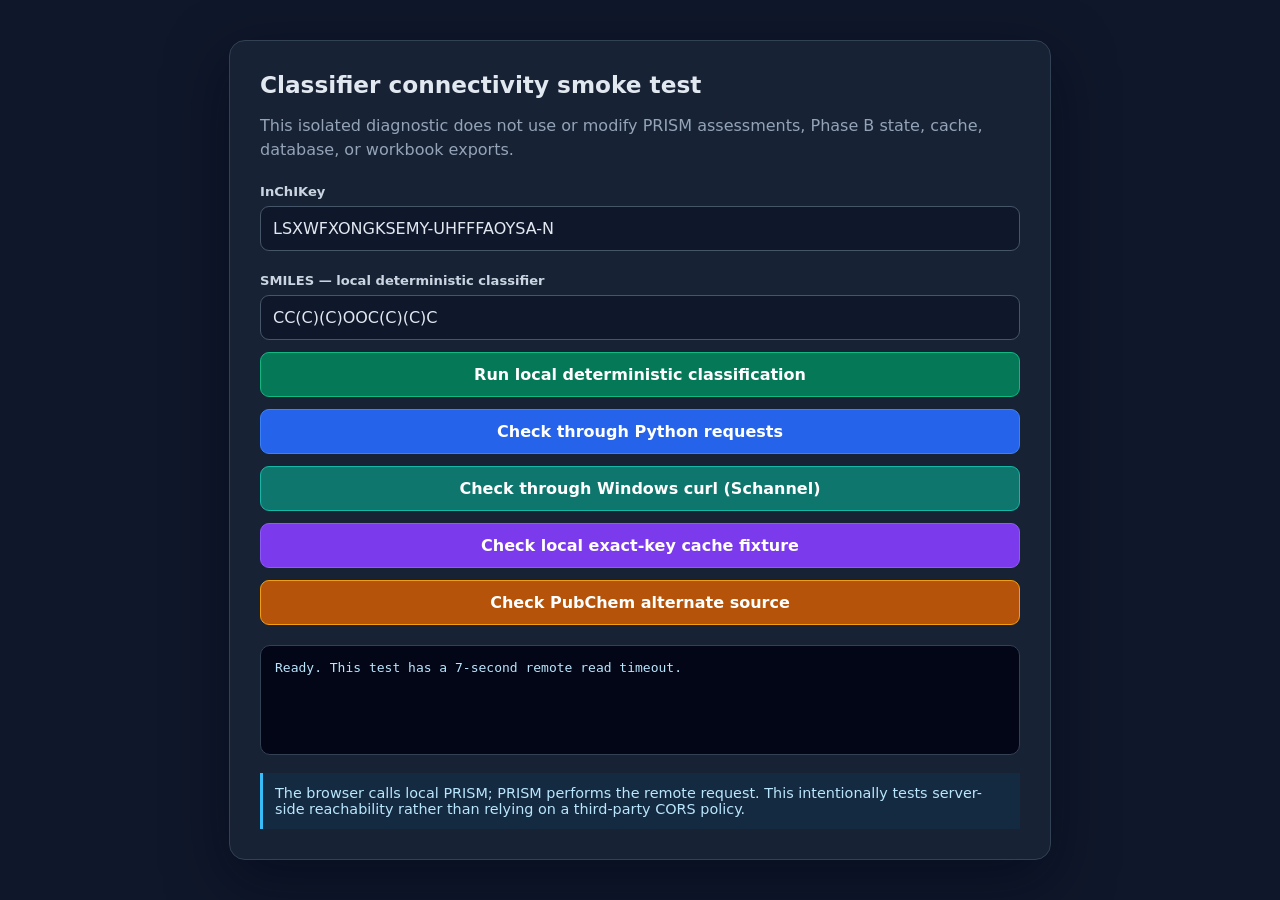
<file: static/classifier-smoke.html>
<!DOCTYPE html>
<html lang="en">
<head>
  <meta charset="UTF-8">
  <meta name="viewport" content="width=device-width, initial-scale=1.0">
  <title>PRISM · Classifier Smoke Test</title>
  <style>
    :root { color-scheme: dark; font-family: Inter, system-ui, sans-serif; }
    body { margin: 0; min-height: 100vh; display: grid; place-items: center; background: #0f172a; color: #e2e8f0; }
    main { width: min(760px, calc(100% - 40px)); padding: 30px; border: 1px solid #334155; border-radius: 16px; background: #172235; box-shadow: 0 20px 60px #02061780; }
    h1 { margin: 0 0 8px; font-size: 1.45rem; } p { color: #94a3b8; line-height: 1.5; }
    label { display: block; font-size: .82rem; font-weight: 700; margin: 22px 0 7px; color: #cbd5e1; }
    input, button { box-sizing: border-box; width: 100%; border-radius: 9px; font: inherit; }
    input { padding: 12px; color: #e2e8f0; background: #0f172a; border: 1px solid #475569; }
    button { margin-top: 12px; padding: 12px; cursor: pointer; color: white; background: #2563eb; border: 1px solid #3b82f6; font-weight: 700; }
    button:disabled { opacity: .65; cursor: wait; } pre { margin: 20px 0 0; padding: 14px; overflow: auto; border-radius: 10px; background: #020617; border: 1px solid #334155; color: #bae6fd; min-height: 80px; }
    .notice { margin-top: 18px; padding: 12px; border-left: 3px solid #38bdf8; background: #0c4a6e33; color: #bae6fd; font-size: .9rem; }
  </style>
</head>
<body>
  <main>
    <h1>Classifier connectivity smoke test</h1>
    <p>This isolated diagnostic does not use or modify PRISM assessments, Phase B state, cache, database, or workbook exports.</p>
    <label for="inchikey">InChIKey</label>
    <input id="inchikey" value="LSXWFXONGKSEMY-UHFFFAOYSA-N" maxlength="27" spellcheck="false">
    <label for="smiles">SMILES — local deterministic classifier</label>
    <input id="smiles" value="CC(C)(C)OOC(C)(C)C" spellcheck="false">
    <button id="run-local" style="background:#047857; border-color:#10b981;">Run local deterministic classification</button>
    <button id="run">Check through Python requests</button>
    <button id="run-windows" style="background:#0f766e; border-color:#14b8a6;">Check through Windows curl (Schannel)</button>
    <button id="run-cache" style="background:#7c3aed; border-color:#8b5cf6;">Check local exact-key cache fixture</button>
    <button id="run-pubchem" style="background:#b45309; border-color:#f59e0b;">Check PubChem alternate source</button>
    <pre id="result" aria-live="polite">Ready. This test has a 7-second remote read timeout.</pre>
    <div class="notice">The browser calls local PRISM; PRISM performs the remote request. This intentionally tests server-side reachability rather than relying on a third-party CORS policy.</div>
  </main>
  <script>
    const input = document.getElementById('inchikey');
    const smilesInput = document.getElementById('smiles');
    const localButton = document.getElementById('run-local');
    const button = document.getElementById('run');
    const windowsButton = document.getElementById('run-windows');
    const cacheButton = document.getElementById('run-cache');
    const pubchemButton = document.getElementById('run-pubchem');
    const output = document.getElementById('result');
    async function runProbe(path, activeButton) {
      localButton.disabled = true; button.disabled = true; windowsButton.disabled = true; cacheButton.disabled = true; pubchemButton.disabled = true; output.textContent = 'Checking selected source…';
      try {
        const response = await fetch(`${path}?inchikey=${encodeURIComponent(input.value)}`);
        output.textContent = JSON.stringify(await response.json(), null, 2);
      } catch (error) { output.textContent = `Local diagnostic failed: ${error.message}`; }
      finally { localButton.disabled = false; button.disabled = false; windowsButton.disabled = false; cacheButton.disabled = false; pubchemButton.disabled = false; }
    }
    button.addEventListener('click', () => runProbe('/diagnostics/classyfire-smoke', button));
    windowsButton.addEventListener('click', () => runProbe('/diagnostics/classyfire-smoke-windows', windowsButton));
    cacheButton.addEventListener('click', () => runProbe('/diagnostics/ontology-local-cache', cacheButton));
    pubchemButton.addEventListener('click', () => runProbe('/diagnostics/pubchem-smoke', pubchemButton));
    localButton.addEventListener('click', () => {
      localButton.disabled = true; button.disabled = true; windowsButton.disabled = true; cacheButton.disabled = true; pubchemButton.disabled = true;
      output.textContent = 'Running local rule engine…';
      fetch(`/diagnostics/local-deterministic-classification?smiles=${encodeURIComponent(smilesInput.value)}`)
        .then(response => response.json())
        .then(data => { output.textContent = JSON.stringify(data, null, 2); })
        .catch(error => { output.textContent = `Local diagnostic failed: ${error.message}`; })
        .finally(() => { localButton.disabled = false; button.disabled = false; windowsButton.disabled = false; cacheButton.disabled = false; pubchemButton.disabled = false; });
    });
  </script>
</body>
</html>
</file>
